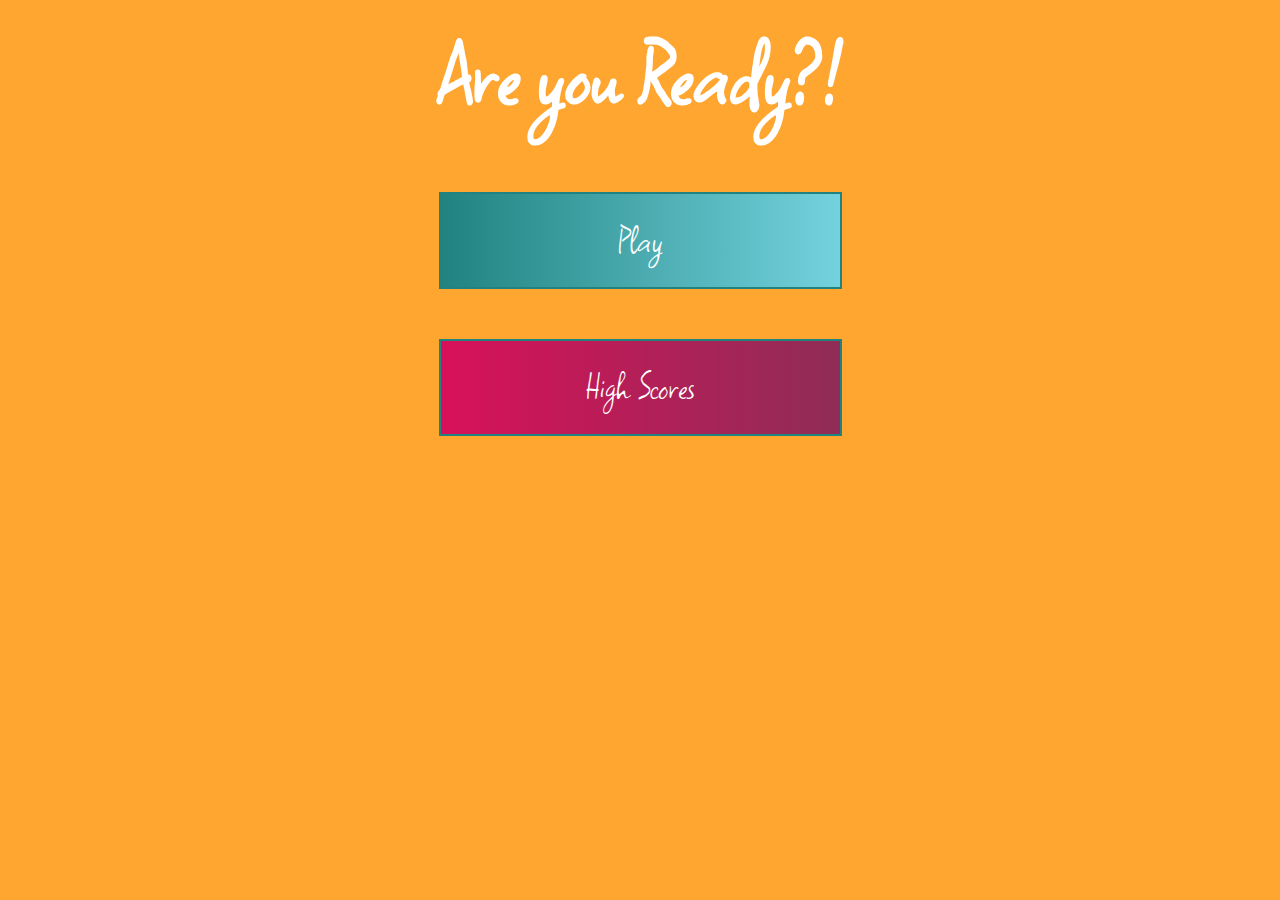
<file: index.html>
<!DOCTYPE html>
<html lang="en">
<head>
    <meta charset="UTF-8">
    <meta http-equiv="X-UA-Compatible" content="IE=edge">
    <meta name="viewport" content="width=device-width, initial-scale=1.0">
    <title>Javascript Quiz</title>
    <link rel="stylesheet" href="style.css">
</head>
<body>

    <div class="container">
        <div id="home" class="flex-column flex-center">
            <h1>Are you Ready?!</h1>
            <a href="game.html" class="btn">Play</a>
            <a href="highscores.html" id="highscore-btn" class="btn">High Scores</a>    
        </div>
    </div>

    <script src="script.js"></script>
    
</body>
</html>
</file>
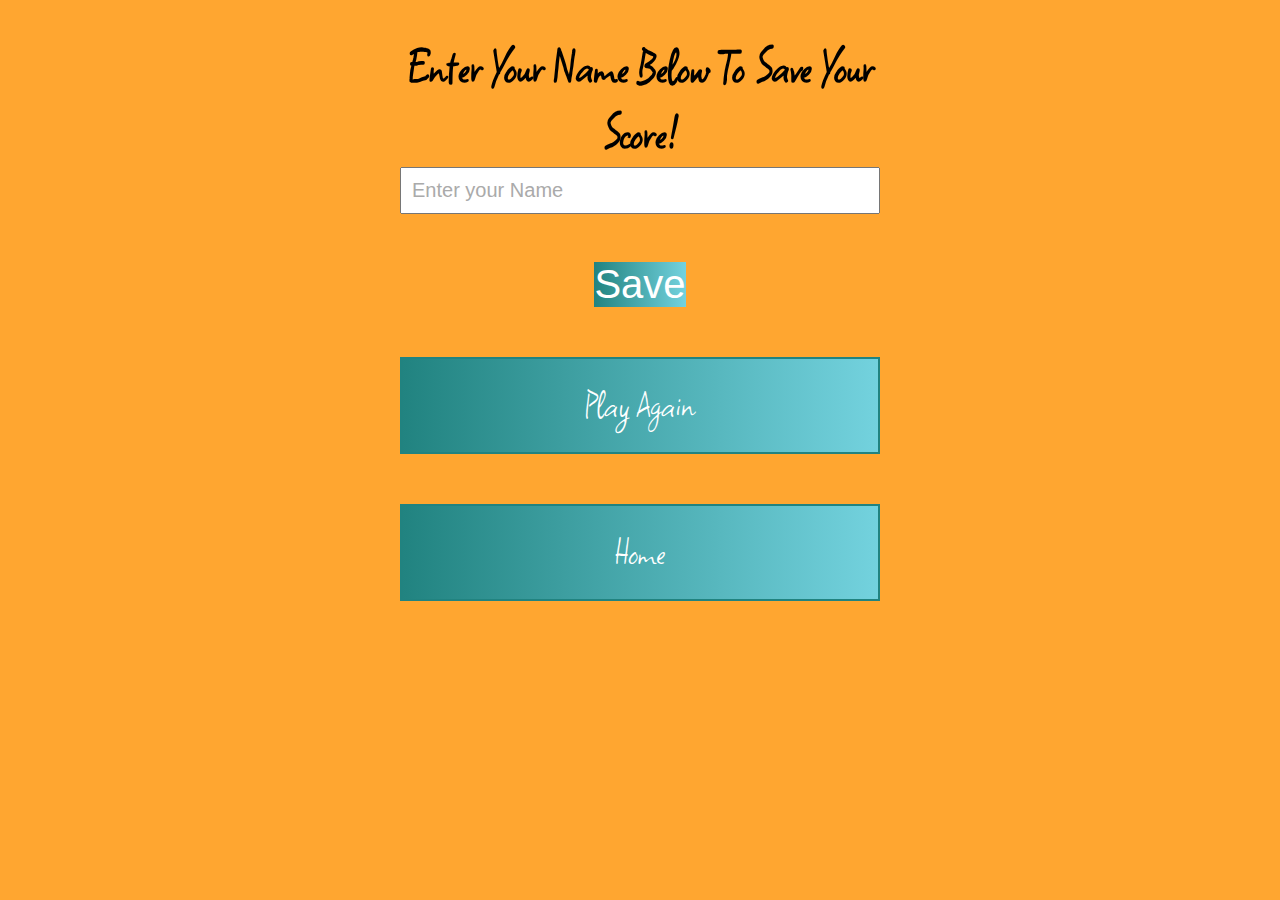
<file: end.html>
<!DOCTYPE html>
<html lang="en">
<head>
    <meta charset="UTF-8">
    <meta http-equiv="X-UA-Compatible" content="IE=edge">
    <meta name="viewport" content="width=device-width, initial-scale=1.0">
    <title>Javascript Quiz</title>
    <link rel="stylesheet" href="style.css">
    <link rel="stylesheet" href="game.css">
</head>
<body>

    <div class="container">

        <div id="end" class="flex-center flex-column">
            <h1 id="finalScore">0</h1>
            <form class="end-form-container">
                <h2 id="end-text">Enter Your Name Below To Save Your Score!</h2>
                <input type="text" name="name" id="username" placeholder="Enter your Name">
                <button class="btn" id="saveScoreBtn" type="submit" onclick="saveHighScore(event)" disabled>Save</button>
            </form>
            <a href="game.html" class="btn">Play Again</a>
            <a href="index.html" class="btn">Home</a>
        </div>
    </div>

    <script src="end.js"></script>

</body>
</html>
</file>
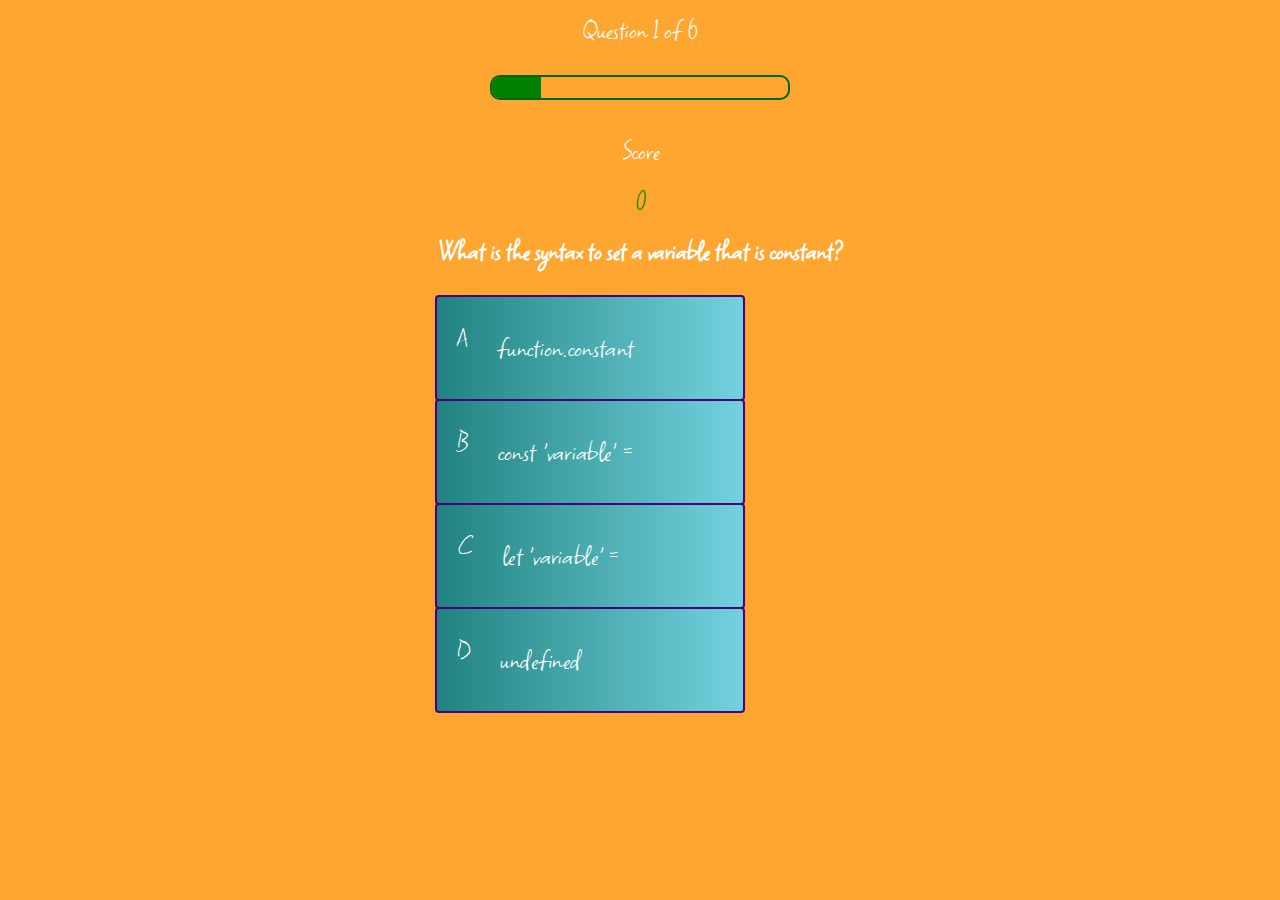
<file: game.html>
<!DOCTYPE html>
<html lang="en">
<head>
    <meta charset="UTF-8">
    <meta http-equiv="X-UA-Compatible" content="IE=edge">
    <meta name="viewport" content="width=device-width, initial-scale=1.0">
    <title>Javascript Quiz</title>
    <link rel="stylesheet" href="style.css">
    <link rel="stylesheet" href="game.css">
    
</head>
<body>

    <div class="container">

        <div id="game" class="justify-center flex-column">
            <div id="hud">
                <div class="hud-item">
                    <p id="progressText" class="hud-prefix">
                    Question
                    </p>
                    <div id="progressBar">
                        <div id="progressBarFull"></div>
                    </div>
            </div>

            <div class="hud-item">
                <p class="hud-prefix">
                    Score
                </p>
                <p class="hud-main-text" id="score">
                    0
                </p>
            </div>

            <h1 id="question">What is the answer?</h1>

            <div class="choice-container">
                <p class="choice-prefix">A    </p>
                <p class="choice-text" data-number="1">Choice 1</p>
            </div>

            <div class="choice-container">
                <p class="choice-prefix">B    </p>
                <p class="choice-text" data-number="2">Choice 2</p>
            </div>

            <div class="choice-container">
                <p class="choice-prefix">C    </p>
                <p class="choice-text" data-number="3">Choice 3</p>
            </div>
            
            <div class="choice-container">
                <p class="choice-prefix">D    </p>
                <p class="choice-text" data-number="4">Choice 4</p>
            </div>

        </div>

    </div>

    <script src="script.js"></script>

</body>
</html>
</file>
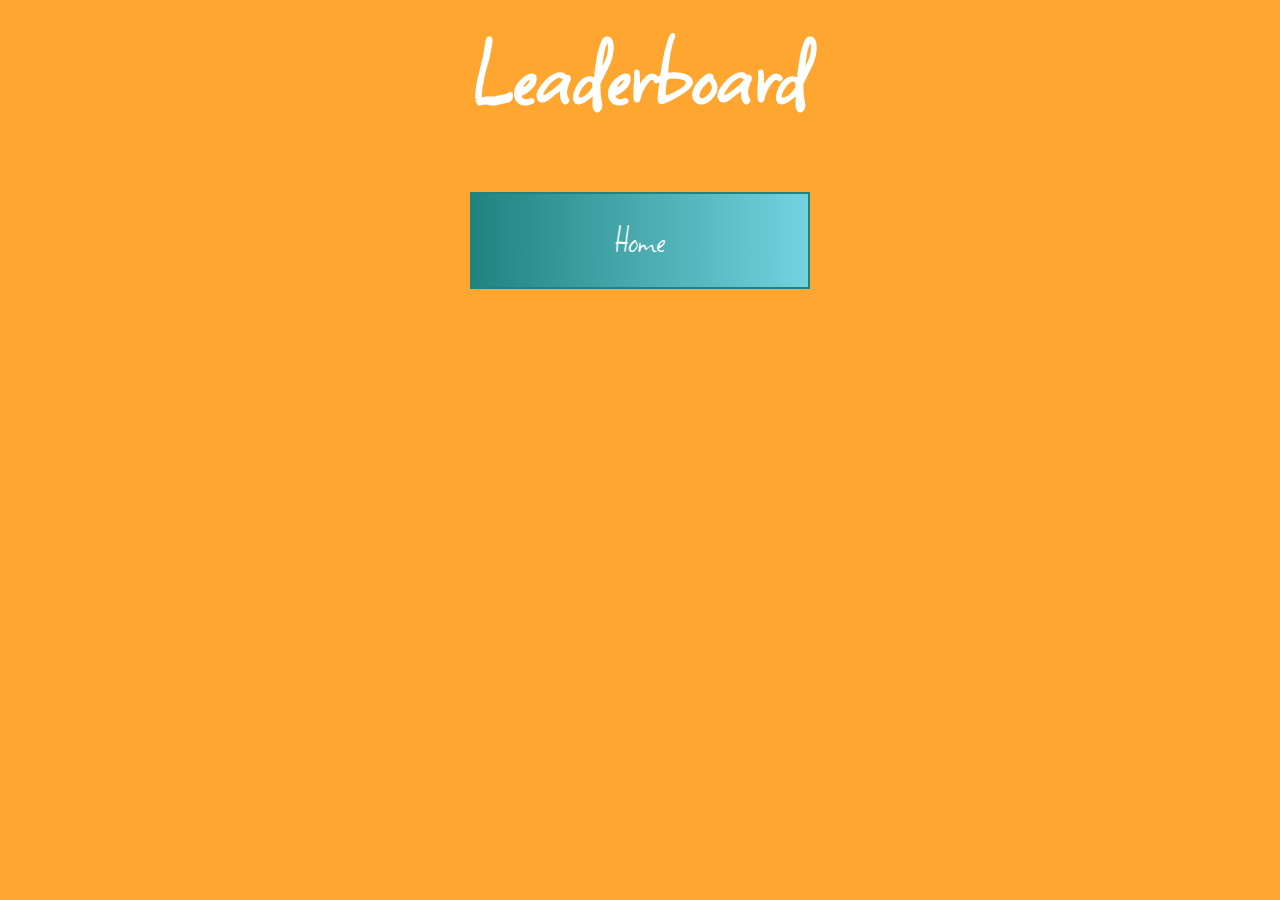
<file: highscores.html>
<!DOCTYPE html>
<html lang="en">
<head>
    <meta charset="UTF-8">
    <meta http-equiv="X-UA-Compatible" content="IE=edge">
    <meta name="viewport" content="width=device-width, initial-scale=1.0">
    <title>HighScores</title>
    <link rel="stylesheet" href="style.css">
    <link rel="stylesheet" href="highscores.css">
</head>
<body>

    <div class="container">
        <div id="highScores" class="flex-center flex-column">
            <h1 id="finalScore">Leaderboard</h1>
            <ul id="highScoresList"></ul>
            <a href="index.html" class="btn">Home</a>
        </div>
    </div>

    <script src="highscores.js"></script>

</body>
</html>
</file>
<file: style.css>
@import url('https://fonts.googleapis.com/css2?family=Inconsolata:wght@300&family=Square+Peg&display=swap');


:root {
    background-color: #FFA630;
    font-family: 'Square Peg', cursive;
}

* {
    box-sizing: border-box;
    margin: 0px;
    padding: 0px;
}

h1 {
    color: white;
    font-size: 100px;
}

h2 {
    font-size: 50px;
}

a {
    text-decoration: none;
    font-size: 50px;
    border: #218380 2px solid;
    padding: 20px;
    margin-top: 50px;
}

.container {
    display: flex;
    justify-content: center;
    align-items: center;
    text-align: center;  
    padding: 10px;
}

.flex-column {
    display:flex;
    flex-direction: column;
}

flex-center {
    justify-content: center;
    align-items: center;
}

.btn {
    font-size: 2.5rem;
    text-align: center;
    text-decoration: none;
    color: white;
    background: linear-gradient(90deg, #218380 0%, #73D2DE 100%);
}
#highscore-btn {
    background: linear-gradient(90deg, #D81159 0%, #8F2D56 100%);
}


.btn:hover {
    transform: scale(1.05);
    transform: transform 100ms;
}

.btn[disabled]:hover {
    cursor: not-allowed;
    box-shadow: none;
    transform: none;
}
/* 
end page css here */

.end-form-container {
    width: 100%;
    display: flex;
    flex-direction: column;
    align-items: center;
    max-width: 30rem;
}

input {
    margin-bottom: 1rem;
    width: 20rem;
    padding: 10px;
    font-size: 20px;
}

input::placeholder{
    color: #aaa;
}
#username {
    margin-bottom: 3rem;
    width: 100%;
}
#endtext {
    font-size: 20px;
    color: white;
}

#saveScoreBtn {
    border: none;
}
</file>
<file: game.css>
:root {
    background-color: #FFA630;
    font-family: 'Square Peg', cursive;
}

* {
    margin: 0px;
    padding: 0px;
}

h1 {
    color: white;
    font-size: 30px;
    margin-bottom: 25px;
    text-align: center;
}

p {
    color: white;
    font-size: 30px;
}

.choice-container {
    display: flex;
    width: 75%;
    border: 2px solid indigo;
    border-radius: 4px;
    background: linear-gradient(90deg, #218380 0%, #73D2DE 100%);
    padding: 10px;
    cursor: pointer;
    transform: scale(1.02);
    transform: transform 100ms; 
}


.choice-text {
    transform: scale(1.02);
    transform: transform 100ms; 
}

.choice-prefix {
    padding: 10px;
    color: white;

}

.choice-text {
    padding: 20px;
}


.correct {
    background: linear-gradient(32deg, green 0%, darkgreen 100%);
}

.incorrect {
    background: linear-gradient(32deg, red 0%, darkred 100%);
}

.hud-main-text {
    padding: 10px;
    font-size: 30px;
    color: green;
}

#progressBar {
    width: 300px;
    height: 25px;
    border: 2px darkgreen solid;
    border-radius: 10px;
    overflow: hidden;
    margin-top: 25px;
    margin-bottom: 25px;
    display: inline-block;
}

#progressBarFull {
   height: 100%;
   background: green;
   width: 0%;
}

.btn {
    font-size: 2.5rem;
    text-align: center;
    text-decoration: none;
    color: white;
    background: linear-gradient(90deg, #218380 0%, #73D2DE 100%);
}
</file>
<file: highscores.css>
li {
    font-size: 30px;
    color: white;
}

ul {
    list-style: none;
}
</file>
